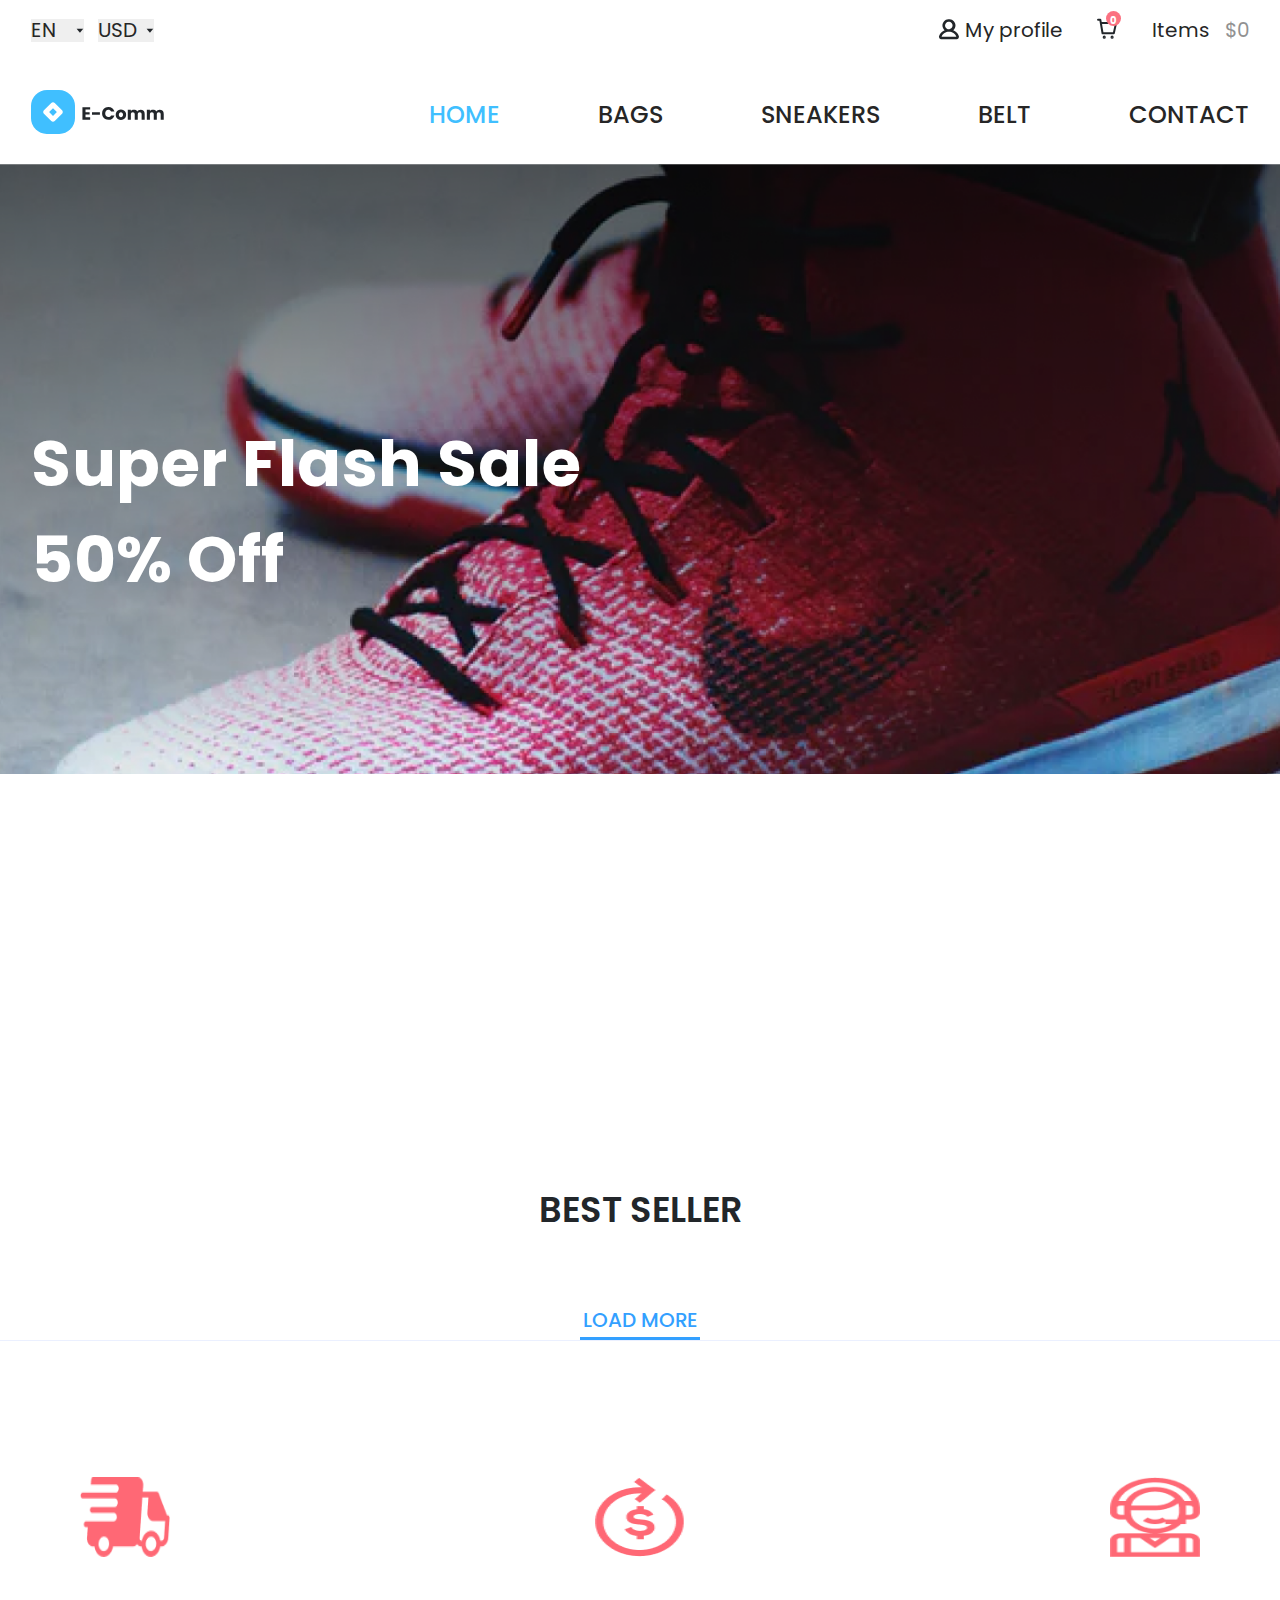
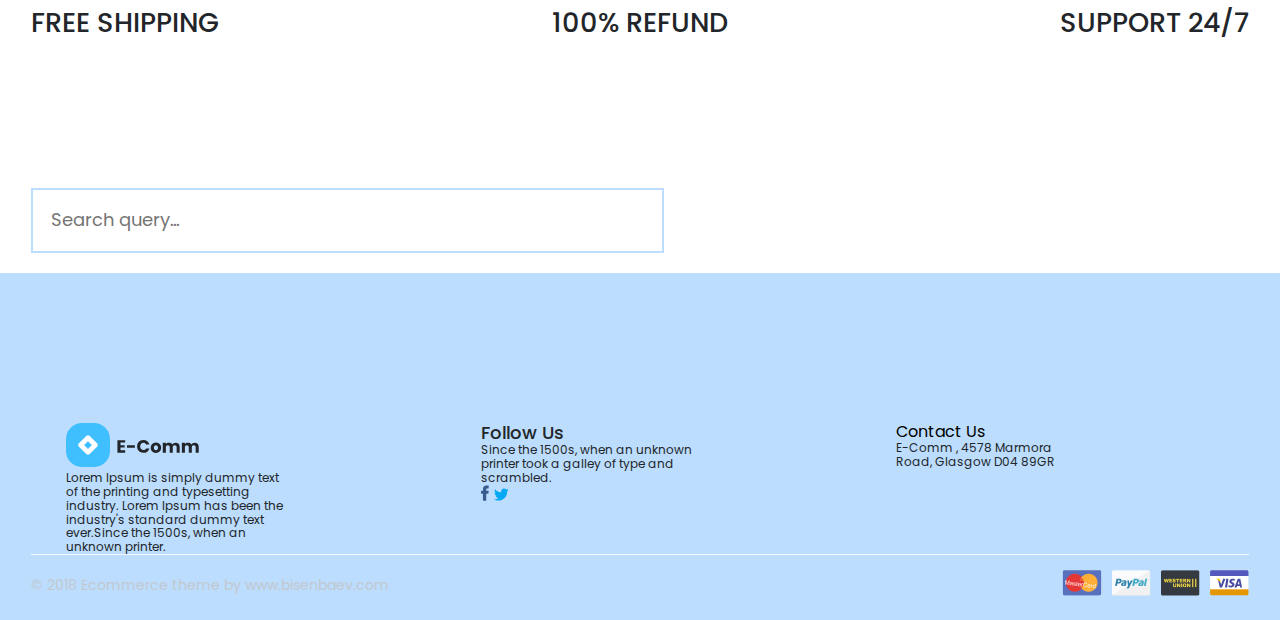
<file: index.html>
<!DOCTYPE html>
<html lang="en">

<head>
    <meta charset="UTF-8">
    <meta name="viewport" content="width=device-width, initial-scale=1.0">
    <link rel="stylesheet" href="./css/main.css">
    <title>Document</title>
</head>

<body>
    <header class="header">
        <div class="header__mobile">
            <div class="container header__mobile_container">
                <form>
                    <input class="header__mobileInput" type="text" placeholder="Search Product"
                        aria-label="Search Product">
                </form>
                <div class="header__mobile_iconBox">

                </div>
            </div>
        </div>
        <div class="header__firstBox">
            <div class="container header__firstBox_container">
                <div class="header__firstBox_selectBox">
                    <select class="header__firstBox_lang">
                        <option value="Eng">EN</option>
                        <option value="Ru">RU</option>
                        <option value="Uzb">UZB</option>
                    </select>
                    <select class="header__firstBox_lang">
                        <option value="Usd">USD</option>
                    </select>
                </div>
                <div class="header__firstBox_contentBox">
                    <p class="header__firstBox_profile">My profile</p>
                    <div class="header__firstBox_cart">
                        <a href="./pay.html" class="header__firstBox_cartIcon">
                        </a>
                    </div>
                    <div class="header__firstBox_totalPrice">
                    </div>
                </div>
            </div>
        </div>
        <div class="header__secondBox">
            <div class="container header__secondBox_container">
                <a href="./index.html">
                    <img src="/img/icon/logo.svg" alt="Logo">
                </a>
                <div class="header__secondBox_linkBox">
                    <a class="header__secondBox_link" href="#">HOME</a>
                    <a class="header__secondBox_link" href="#">BAGS</a>
                    <a class="header__secondBox_link" href="#">SNEAKERS</a>
                    <a class="header__secondBox_link" href="#">BELT</a>
                    <a class="header__secondBox_link" href="#">CONTACT</a>
                </div>
            </div>
        </div>
    </header>
    <main>
        <section class="hero">
            <div class="container hero__container">
                <div class="slider">
                    <a class="hero__item" href="./cart.html">
                        <img class="hero__bg" src="./img/foto/heroBg.png" alt="">
                        <div class="hero__item_content">
                            <h1 class="hero__item_title">Super Flash Sale
                                50% Off</h1>
                        </div>
                        <div class="hero__hourBox">
                            <p class="hero__item_h hero__item_hour"></p>
                            <p class="hero__item_hourDote">:</p>
                            <p class="hero__item_min hero__item_hour"></p>
                            <p class="hero__item_hourDote">:</p>
                            <p class="hero__item_sec hero__item_hour"></p>
                        </div>
                    </a>
                    <a class="hero__item" href="./cart.html">
                        <img class="hero__bg" src="./img/foto/heroBg.png" alt="">
                        <div class="hero__item_content">
                            <h1 class="hero__item_title">Super Flash Sale
                                50% Off</h1>
                        </div>
                        <div class="hero__hourBox">
                            <p class="hero__item_h hero__item_hour"></p>
                            <p class="hero__item_hourDote">:</p>
                            <p class="hero__item_min hero__item_hour"></p>
                            <p class="hero__item_hourDote">:</p>
                            <p class="hero__item_sec hero__item_hour"></p>
                        </div>
                    </a>
                    <a class="hero__item" href="./cart.html">
                        <img class="hero__bg" src="./img/foto/heroBg.png" alt="">
                        <div class="hero__item_content">
                            <h1 class="hero__item_title">Super Flash Sale
                                50% Off</h1>
                        </div>
                        <div class="hero__hourBox">
                            <p class="hero__item_h hero__item_hour"></p>
                            <p class="hero__item_hourDote">:</p>
                            <p class="hero__item_min hero__item_hour"></p>
                            <p class="hero__item_hourDote">:</p>
                            <p class="hero__item_sec hero__item_hour"></p>
                        </div>
                    </a>
                </div>
            </div>
            <div class="hero__content">
                <div class="container">
                    <h1 class="hero__content_title">Super Flash Sale
                        50% Off</h1>
                </div>
            </div>
        </section>
        <section class="about">
            <div class="container about__second_container">
                <div class="about__saleCart"></div>
                <h2 class="about__title">BEST SELLER</h2>
                <div class="about__tab"></div>
                <div class="about__product">
                </div>
                <a class="about__link" href="./cart.html">LOAD MORE</a>
            </div>
            <div class="container about__first_container">
                <ul class="about__first_tab">
                </ul>
                <div class="about__first_tab_titleBox">
                    <p class="about__first_tab_title">Flash Sale</p>
                    <a class="about__first_tab_subTitle" href="./cart.html">See More</a>
                </div>
                <div class="about__first_tab_flashSale"></div>
                <div class="about__first_bgContent">
                    <p class="about__first_bgContent_title">Recomended
                        Product</p>
                    <p class="about__first_bgContent_text">We recommend the best for you</p>
                </div>
                <div class="about__first_tab_titleBox">
                    <p class="about__first_tab_title">Mega Sale</p>
                    <a class="about__first_tab_subTitle" href="./cart.html">See More</a>
                </div>
                <div class="about__first_tab_megaSale"></div>
            </div>
            <span class="about__first_line"></span>
            <div class="container about__first_nav_container">
                <div class="about__first_navBox">
                    <a href="#" class="about__first_navItem">
                        <svg width="24" height="24" viewBox="0 0 24 24" fill="none" xmlns="http://www.w3.org/2000/svg">
                            <path d="M3 9.75L12 3L21 9.75" stroke="#40BFFF" stroke-width="2" stroke-miterlimit="10"
                                stroke-linecap="round" stroke-linejoin="round" />
                            <path d="M21 9.75V21H3V9.75" stroke="#40BFFF" stroke-width="2" stroke-miterlimit="10"
                                stroke-linecap="round" stroke-linejoin="round" />
                            <path d="M14.25 14.25H9.75V21H14.25V14.25Z" stroke="#40BFFF" stroke-width="2"
                                stroke-miterlimit="10" stroke-linecap="round" stroke-linejoin="round" />
                        </svg>
                        <p class="about__first_nav">Home</p>
                    </a>
                </div>
                <div class="about__first_navBox">
                    <a href="#" class="about__first_navItem">
                        <svg width="24" height="24" viewBox="0 0 24 24" fill="none" xmlns="http://www.w3.org/2000/svg">
                            <path
                                d="M10.875 18.75C15.2242 18.75 18.75 15.2242 18.75 10.875C18.75 6.52576 15.2242 3 10.875 3C6.52576 3 3 6.52576 3 10.875C3 15.2242 6.52576 18.75 10.875 18.75Z"
                                stroke="#9098B1" stroke-width="2" stroke-miterlimit="10" />
                            <path d="M16.5 16.5L21 21" stroke="#9098B1" stroke-width="2" stroke-miterlimit="10"
                                stroke-linecap="round" />
                        </svg>
                        <p class="about__first_nav">Home</p>
                    </a>
                </div>
                <div class="about__first_navBox_light">
                </div>
                <div class="about__first_navBox">
                    <a href="#" class="about__first_navItem">
                        <svg width="24" height="24" viewBox="0 0 24 24" fill="none" xmlns="http://www.w3.org/2000/svg">
                            <path
                                d="M8.0625 8.625C8.37316 8.625 8.625 8.37316 8.625 8.0625C8.625 7.75184 8.37316 7.5 8.0625 7.5C7.75184 7.5 7.5 7.75184 7.5 8.0625C7.5 8.37316 7.75184 8.625 8.0625 8.625Z"
                                fill="#9098B1" stroke="#9098B1" stroke-width="2" stroke-miterlimit="10"
                                stroke-linecap="round" stroke-linejoin="round" />
                            <path d="M21 13.0001L13.0001 21L3 10.9999V3H10.9999L21 13.0001Z" stroke="#9098B1"
                                stroke-width="2" stroke-linecap="round" stroke-linejoin="round" />
                        </svg>

                        <p class="about__first_nav">Offer</p>
                    </a>
                </div>
                <div class="about__first_navBox">
                    <a href="#" class="about__first_navItem">
                        <svg width="24" height="24" viewBox="0 0 24 24" fill="none" xmlns="http://www.w3.org/2000/svg">
                            <path fill-rule="evenodd" clip-rule="evenodd"
                                d="M12 4.00049C10.3971 4.00049 9.09766 5.29993 9.09766 6.90287C9.09766 8.50581 10.3971 9.80525 12 9.80525C13.603 9.80525 14.9024 8.50581 14.9024 6.90287C14.9024 5.29993 13.603 4.00049 12 4.00049ZM7.09766 6.90287C7.09766 4.19536 9.29253 2.00049 12 2.00049C14.7075 2.00049 16.9024 4.19536 16.9024 6.90287C16.9024 9.61038 14.7075 11.8053 12 11.8053C9.29253 11.8053 7.09766 9.61038 7.09766 6.90287Z"
                                fill="#9098B1" />
                            <path fill-rule="evenodd" clip-rule="evenodd"
                                d="M9.51784 15.3901C6.47035 15.3901 4 17.8605 4 20.908V20.9991C4 21.5514 3.55228 21.9991 3 21.9991C2.44772 21.9991 2 21.5514 2 20.9991V20.908C2 16.7559 5.36578 13.3901 9.51784 13.3901H14.4822C18.6342 13.3901 22 16.7559 22 20.908V20.9991C22 21.5514 21.5523 21.9991 21 21.9991C20.4477 21.9991 20 21.5514 20 20.9991V20.908C20 17.8605 17.5296 15.3901 14.4822 15.3901H9.51784Z"
                                fill="#9098B1" />
                        </svg>
                        <p class="about__first_nav">Account</p>
                    </a>
                </div>
            </div>
        </section>
        <section class="desc">
            <div class="container desc__container">
                <ul class="desc__box">
                    <li>
                        <img src="./img/foto/shipping.png" alt="">
                        <p class="desc__text">FREE SHIPPING</p>
                    </li>
                    <li>
                        <img src="./img/foto/refund.png" alt="">
                        <p class="desc__text">100% REFUND</p>
                    </li>
                    <li>
                        <img src="./img/foto/support.png" alt="">
                        <p class="desc__text">SUPPORT 24/7</p>
                    </li>
                </ul>
                <form class="about__form">
                    <input class="about__input" type="text" placeholder="Search query..." aria-label="Search query...">
                </form>
                <div class="search"></div>
            </div>
        </section>
    </main>
    <footer class="footer">
        <div class="container">
            <ul class="footer__contentBox">
                <li>
                    <a href="./index.html">
                        <img src="./img/icon/logo.svg" alt="">
                    </a>
                    <p class="footer__text">Lorem Ipsum is simply dummy text of the printing and typesetting industry.
                        Lorem Ipsum has been the industry's standard dummy text ever.Since the 1500s, when an unknown
                        printer.</p>
                </li>
                <li>
                    <p class="footer__title">Follow Us</p>
                    <p class="footer__text">Since the 1500s, when an unknown printer took a galley of type and
                        scrambled.</p>
                    <div>
                        <a href="#"><img src="./img/icon/facebook.svg" alt=""></a>
                        <a href="#"><img src="./img/icon/twitter.svg" alt=""></a>
                    </div>
                </li>
                <li>
                    <p>Contact Us</p>
                    <p class="footer__text">E-Comm , 4578 Marmora Road, Glasgow D04 89GR</p>
                </li>
            </ul>

            <span></span>
            <div class="footer__lastBox">
                <p>© 2018 Ecommerce theme by www.bisenbaev.com</p>
                <div>
                    <a href="#"><img src="./img/foto/masterCard.png" alt=""></a>
                    <a href="#"><img src="./img/foto/Paypal.png" alt=""></a>
                    <a href="#"><img src="./img/foto/Western-union.png" alt=""></a>
                    <a href="#"><img src="./img/foto/visa.svg" alt=""></a>

                </div>
            </div>
        </div>
    </footer>
    <script src=" https://code.jquery.com/jquery-3.7.1.min.js"></script>
    <script src="./js/slick.min.js"></script>
    <script src="./js/main.js"></script>
</body>

</html>
</file>
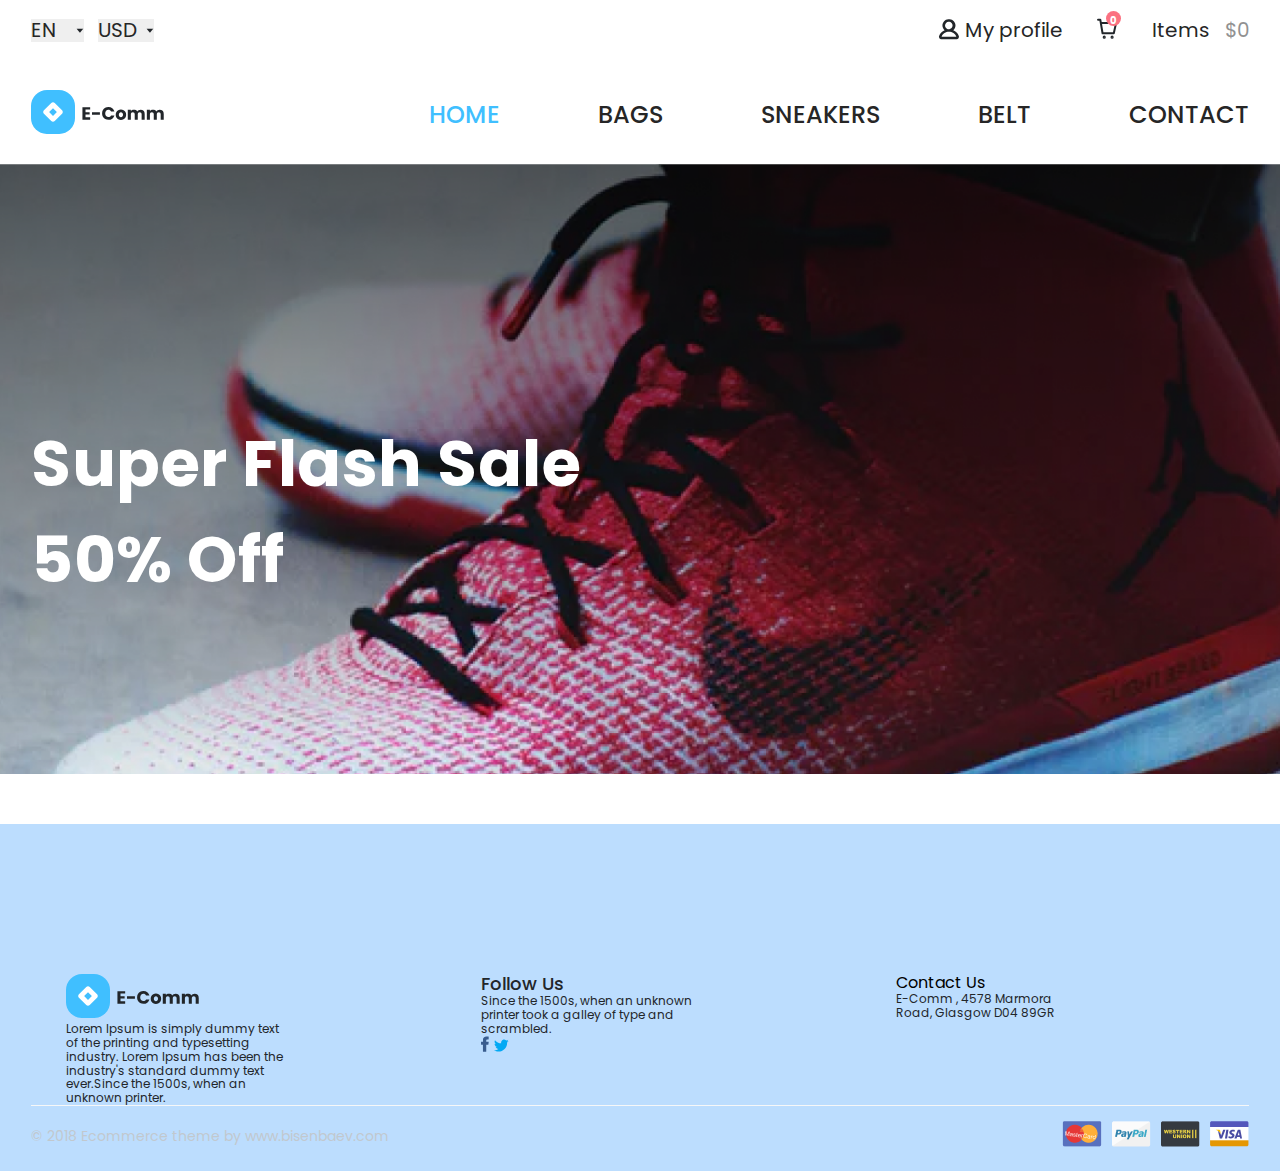
<file: cart.html>
<!DOCTYPE html>
<html lang="en">

<head>
    <meta charset="UTF-8">
    <meta name="viewport" content="width=device-width, initial-scale=1.0">
    <link rel="stylesheet" href="./css/main.css">
    <title>Document</title>
</head>

<body>
    <header class="header">
        <div class="header__mobile">
            <div class="container header__mobile_container">
                <form>
                    <input class="header__mobileInput" type="text" placeholder="Search Product"
                        aria-label="Search Product">
                </form>
                <div class="header__mobile_iconBox">

                </div>
            </div>
        </div>
        <div class="header__firstBox">
            <div class="container header__firstBox_container">
                <div class="header__firstBox_selectBox">
                    <select class="header__firstBox_lang">
                        <option value="Eng">EN</option>
                        <option value="Ru">RU</option>
                        <option value="Uzb">UZB</option>
                    </select>
                    <select class="header__firstBox_lang">
                        <option value="Usd">USD</option>
                    </select>
                </div>
                <div class="header__firstBox_contentBox">
                    <p class="header__firstBox_profile">My profile</p>
                    <div class="header__firstBox_cart">
                        <a href="./pay.html" class="header__firstBox_cartIcon">
                        </a>
                    </div>
                    <div class="header__firstBox_totalPrice">
                    </div>
                </div>
            </div>
        </div>
        <div class="header__secondBox">
            <div class="container header__secondBox_container">
                <a href="./index.html">
                    <img src="/img/icon/logo.svg" alt="Logo">
                </a>
                <div class="header__secondBox_linkBox">
                    <a class="header__secondBox_link" href="#">HOME</a>
                    <a class="header__secondBox_link" href="#">BAGS</a>
                    <a class="header__secondBox_link" href="#">SNEAKERS</a>
                    <a class="header__secondBox_link" href="#">BELT</a>
                    <a class="header__secondBox_link" href="#">CONTACT</a>
                </div>
            </div>
        </div>
    </header>
    <main>
        <section class="hero">
            <div class="container hero__container">
                <div class="slider">
                    <div class="hero__item">
                        <img class="hero__bg" src="./img/foto/heroBg.png" alt="">
                        <div class="hero__item_content">
                            <h1 class="hero__item_title">Super Flash Sale
                                50% Off</h1>
                        </div>
                        <div class="hero__hourBox">
                            <p class="hero__item_h hero__item_hour"></p>
                            <p class="hero__item_hourDote">:</p>
                            <p class="hero__item_min hero__item_hour"></p>
                            <p class="hero__item_hourDote">:</p>
                            <p class="hero__item_sec hero__item_hour"></p>
                        </div>
                    </div>
                    <div class="hero__item">
                        <img class="hero__bg" src="./img/foto/heroBg.png" alt="">
                        <div class="hero__item_content">
                            <h1 class="hero__item_title">Super Flash Sale
                                50% Off</h1>
                        </div>
                        <div class="hero__hourBox">
                            <p class="hero__item_h hero__item_hour"></p>
                            <p class="hero__item_hourDote">:</p>
                            <p class="hero__item_min hero__item_hour"></p>
                            <p class="hero__item_hourDote">:</p>
                            <p class="hero__item_sec hero__item_hour"></p>
                        </div>
                    </div>
                    <div class="hero__item">
                        <img class="hero__bg" src="./img/foto/heroBg.png" alt="">
                        <div class="hero__item_content">
                            <h1 class="hero__item_title">Super Flash Sale
                                50% Off</h1>
                        </div>
                        <div class="hero__hourBox">
                            <p class="hero__item_h hero__item_hour"></p>
                            <p class="hero__item_hourDote">:</p>
                            <p class="hero__item_min hero__item_hour"></p>
                            <p class="hero__item_hourDote">:</p>
                            <p class="hero__item_sec hero__item_hour"></p>
                        </div>
                    </div>
                </div>
            </div>
            <div class="hero__content">
                <div class="container">
                    <h1 class="hero__content_title">Super Flash Sale
                        50% Off</h1>
                </div>
            </div>
        </section>

        <section class="cart">
            <div class="container">
                <div class="cart__box">

                </div>
            </div>
        </section>
    </main>
    <footer class="footer">
        <div class="container">
            <ul class="footer__contentBox">
                <li>
                    <a href="./index.html">
                        <img src="./img/icon/logo.svg" alt="">
                    </a>
                    <p class="footer__text">Lorem Ipsum is simply dummy text of the printing and typesetting industry.
                        Lorem Ipsum has been the industry's standard dummy text ever.Since the 1500s, when an unknown
                        printer.</p>
                </li>
                <li>
                    <p class="footer__title">Follow Us</p>
                    <p class="footer__text">Since the 1500s, when an unknown printer took a galley of type and
                        scrambled.</p>
                    <div>
                        <a href="#"><img src="./img/icon/facebook.svg" alt=""></a>
                        <a href="#"><img src="./img/icon/twitter.svg" alt=""></a>
                    </div>
                </li>
                <li>
                    <p>Contact Us</p>
                    <p class="footer__text">E-Comm , 4578 Marmora Road, Glasgow D04 89GR</p>
                </li>
            </ul>

            <span></span>
            <div class="footer__lastBox">
                <p>© 2018 Ecommerce theme by www.bisenbaev.com</p>
                <div>
                    <a href="#"><img src="./img/foto/masterCard.png" alt=""></a>
                    <a href="#"><img src="./img/foto/Paypal.png" alt=""></a>
                    <a href="#"><img src="./img/foto/Western-union.png" alt=""></a>
                    <a href="#"><img src="./img/foto/visa.svg" alt=""></a>

                </div>
            </div>
        </div>
    </footer>
    <script src=" https://code.jquery.com/jquery-3.7.1.min.js"></script>
    <script src="./js/slick.min.js"></script>
    <script src="./js/main.js"></script>
</body>

</html>
</file>
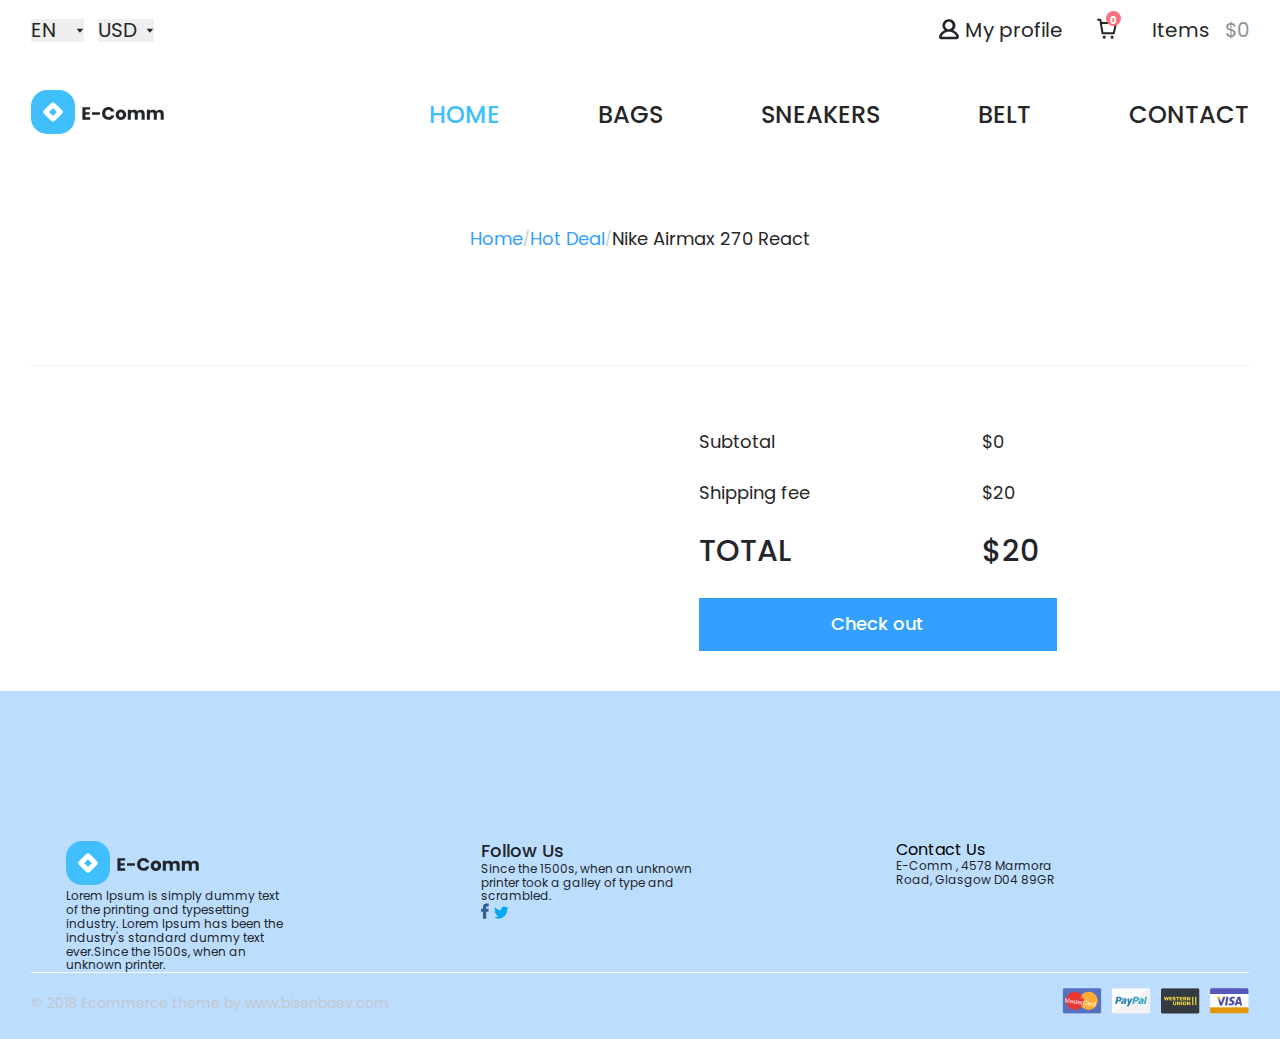
<file: pay.html>
<!DOCTYPE html>
<html lang="en">

<head>
    <meta charset="UTF-8">
    <meta name="viewport" content="width=device-width, initial-scale=1.0">
    <link rel="stylesheet" href="/css/main.css">
    <title>Document</title>
</head>

<body>
    <!DOCTYPE html>
    <html lang="en">

    <head>
        <meta charset="UTF-8">
        <meta name="viewport" content="width=device-width, initial-scale=1.0">
        <title>Document</title>
    </head>

    <body>
        <header class="header">
            <div class="header__mobile">
                <div class="container header__mobile_container">
                    <form>
                        <input class="header__mobileInput" type="text" placeholder="Search Product"
                            aria-label="Search Product">
                    </form>
                    <div class="header__mobile_iconBox">

                    </div>
                </div>
            </div>
            <div class="header__firstBox">
                <div class="container header__firstBox_container">
                    <div class="header__firstBox_selectBox">
                        <select class="header__firstBox_lang">
                            <option value="Eng">EN</option>
                            <option value="Ru">RU</option>
                            <option value="Uzb">UZB</option>
                        </select>
                        <select class="header__firstBox_lang">
                            <option value="Usd">USD</option>
                        </select>
                    </div>
                    <div class="header__firstBox_contentBox">
                        <p class="header__firstBox_profile">My profile</p>
                        <div class="header__firstBox_cart">
                            <a href="./pay.html" class="header__firstBox_cartIcon">
                            </a>
                        </div>
                        <div class="header__firstBox_totalPrice">
                        </div>
                    </div>
                </div>
            </div>
            <div class="header__secondBox">
                <div class="container header__secondBox_container">
                    <a href="./index.html">
                        <img src="/img/icon/logo.svg" alt="Logo">
                    </a>
                    <div class="header__secondBox_linkBox">
                        <a class="header__secondBox_link" href="#">HOME</a>
                        <a class="header__secondBox_link" href="#">BAGS</a>
                        <a class="header__secondBox_link" href="#">SNEAKERS</a>
                        <a class="header__secondBox_link" href="#">BELT</a>
                        <a class="header__secondBox_link" href="#">CONTACT</a>
                    </div>
                </div>
            </div>
        </header>
        <main>
            <section class="pay">
                <div class="container pay__container">
                    <div class="pay__descBox">
                        <p class="pay__desc">Home</p>
                        <span>/</span>
                        <p class="pay__desc">Hot Deal</p>
                        <span>/</span>
                        <p class="pay__desc_last">Nike Airmax 270 React</p>
                    </div>
                    <div class="pay__contentBox">
                    </div>
                    <span class="pay__arrow"></span>
                <div class="payTotalPrice">

                </div>
                </div>
            </section>

            <section>
                <div class="container about__first_nav_container">
                    <div class="about__first_navBox">
                        <a href="./index.html" class="about__first_navItem">
                            <svg width="24" height="24" viewBox="0 0 24 24" fill="none"
                                xmlns="http://www.w3.org/2000/svg">
                                <path d="M3 9.75L12 3L21 9.75" stroke="#40BFFF" stroke-width="2" stroke-miterlimit="10"
                                    stroke-linecap="round" stroke-linejoin="round" />
                                <path d="M21 9.75V21H3V9.75" stroke="#40BFFF" stroke-width="2" stroke-miterlimit="10"
                                    stroke-linecap="round" stroke-linejoin="round" />
                                <path d="M14.25 14.25H9.75V21H14.25V14.25Z" stroke="#40BFFF" stroke-width="2"
                                    stroke-miterlimit="10" stroke-linecap="round" stroke-linejoin="round" />
                            </svg>
                            <p class="about__first_nav">Home</p>
                        </a>
                    </div>
                    <div class="about__first_navBox">
                        <a href="#" class="about__first_navItem">
                            <svg width="24" height="24" viewBox="0 0 24 24" fill="none"
                                xmlns="http://www.w3.org/2000/svg">
                                <path
                                    d="M10.875 18.75C15.2242 18.75 18.75 15.2242 18.75 10.875C18.75 6.52576 15.2242 3 10.875 3C6.52576 3 3 6.52576 3 10.875C3 15.2242 6.52576 18.75 10.875 18.75Z"
                                    stroke="#9098B1" stroke-width="2" stroke-miterlimit="10" />
                                <path d="M16.5 16.5L21 21" stroke="#9098B1" stroke-width="2" stroke-miterlimit="10"
                                    stroke-linecap="round" />
                            </svg>
                            <p class="about__first_nav">Home</p>
                        </a>
                    </div>
                    <div class="about__first_navBox_light">
                    </div>
                    <div class="about__first_navBox">
                        <a href="#" class="about__first_navItem">
                            <svg width="24" height="24" viewBox="0 0 24 24" fill="none"
                                xmlns="http://www.w3.org/2000/svg">
                                <path
                                    d="M8.0625 8.625C8.37316 8.625 8.625 8.37316 8.625 8.0625C8.625 7.75184 8.37316 7.5 8.0625 7.5C7.75184 7.5 7.5 7.75184 7.5 8.0625C7.5 8.37316 7.75184 8.625 8.0625 8.625Z"
                                    fill="#9098B1" stroke="#9098B1" stroke-width="2" stroke-miterlimit="10"
                                    stroke-linecap="round" stroke-linejoin="round" />
                                <path d="M21 13.0001L13.0001 21L3 10.9999V3H10.9999L21 13.0001Z" stroke="#9098B1"
                                    stroke-width="2" stroke-linecap="round" stroke-linejoin="round" />
                            </svg>

                            <p class="about__first_nav">Offer</p>
                        </a>
                    </div>
                    <div class="about__first_navBox">
                        <a href="#" class="about__first_navItem">
                            <svg width="24" height="24" viewBox="0 0 24 24" fill="none"
                                xmlns="http://www.w3.org/2000/svg">
                                <path fill-rule="evenodd" clip-rule="evenodd"
                                    d="M12 4.00049C10.3971 4.00049 9.09766 5.29993 9.09766 6.90287C9.09766 8.50581 10.3971 9.80525 12 9.80525C13.603 9.80525 14.9024 8.50581 14.9024 6.90287C14.9024 5.29993 13.603 4.00049 12 4.00049ZM7.09766 6.90287C7.09766 4.19536 9.29253 2.00049 12 2.00049C14.7075 2.00049 16.9024 4.19536 16.9024 6.90287C16.9024 9.61038 14.7075 11.8053 12 11.8053C9.29253 11.8053 7.09766 9.61038 7.09766 6.90287Z"
                                    fill="#9098B1" />
                                <path fill-rule="evenodd" clip-rule="evenodd"
                                    d="M9.51784 15.3901C6.47035 15.3901 4 17.8605 4 20.908V20.9991C4 21.5514 3.55228 21.9991 3 21.9991C2.44772 21.9991 2 21.5514 2 20.9991V20.908C2 16.7559 5.36578 13.3901 9.51784 13.3901H14.4822C18.6342 13.3901 22 16.7559 22 20.908V20.9991C22 21.5514 21.5523 21.9991 21 21.9991C20.4477 21.9991 20 21.5514 20 20.9991V20.908C20 17.8605 17.5296 15.3901 14.4822 15.3901H9.51784Z"
                                    fill="#9098B1" />
                            </svg>
                            <p class="about__first_nav">Account</p>
                        </a>
                    </div>
                </div>
            </section>
        </main>
        <footer class="footer">
            <div class="container">
                <ul class="footer__contentBox">
                    <li>
                        <a href="./index.html">
                            <img src="./img/icon/logo.svg" alt="">
                        </a>
                        <p class="footer__text">Lorem Ipsum is simply dummy text of the printing and typesetting industry.
                            Lorem Ipsum has been the industry's standard dummy text ever.Since the 1500s, when an unknown
                            printer.</p>
                    </li>
                    <li>
                        <p class="footer__title">Follow Us</p>
                        <p class="footer__text">Since the 1500s, when an unknown printer took a galley of type and
                            scrambled.</p>
                        <div>
                            <a href="#"><img src="./img/icon/facebook.svg" alt=""></a>
                            <a href="#"><img src="./img/icon/twitter.svg" alt=""></a>
                        </div>
                    </li>
                    <li>
                        <p>Contact Us</p>
                        <p class="footer__text">E-Comm , 4578 Marmora Road, Glasgow D04 89GR</p>
                    </li>
                </ul>
    
                <span></span>
                <div class="footer__lastBox">
                    <p>© 2018 Ecommerce theme by www.bisenbaev.com</p>
                    <div>
                        <a href="#"><img src="./img/foto/masterCard.png" alt=""></a>
                        <a href="#"><img src="./img/foto/Paypal.png" alt=""></a>
                        <a href="#"><img src="./img/foto/Western-union.png" alt=""></a>
                        <a href="#"><img src="./img/foto/visa.svg" alt=""></a>
    
                    </div>
                </div>
            </div>
        </footer>
    </body>

    </html>
    <script src="./js/about.js"></script>
</body>

</html>
</file>
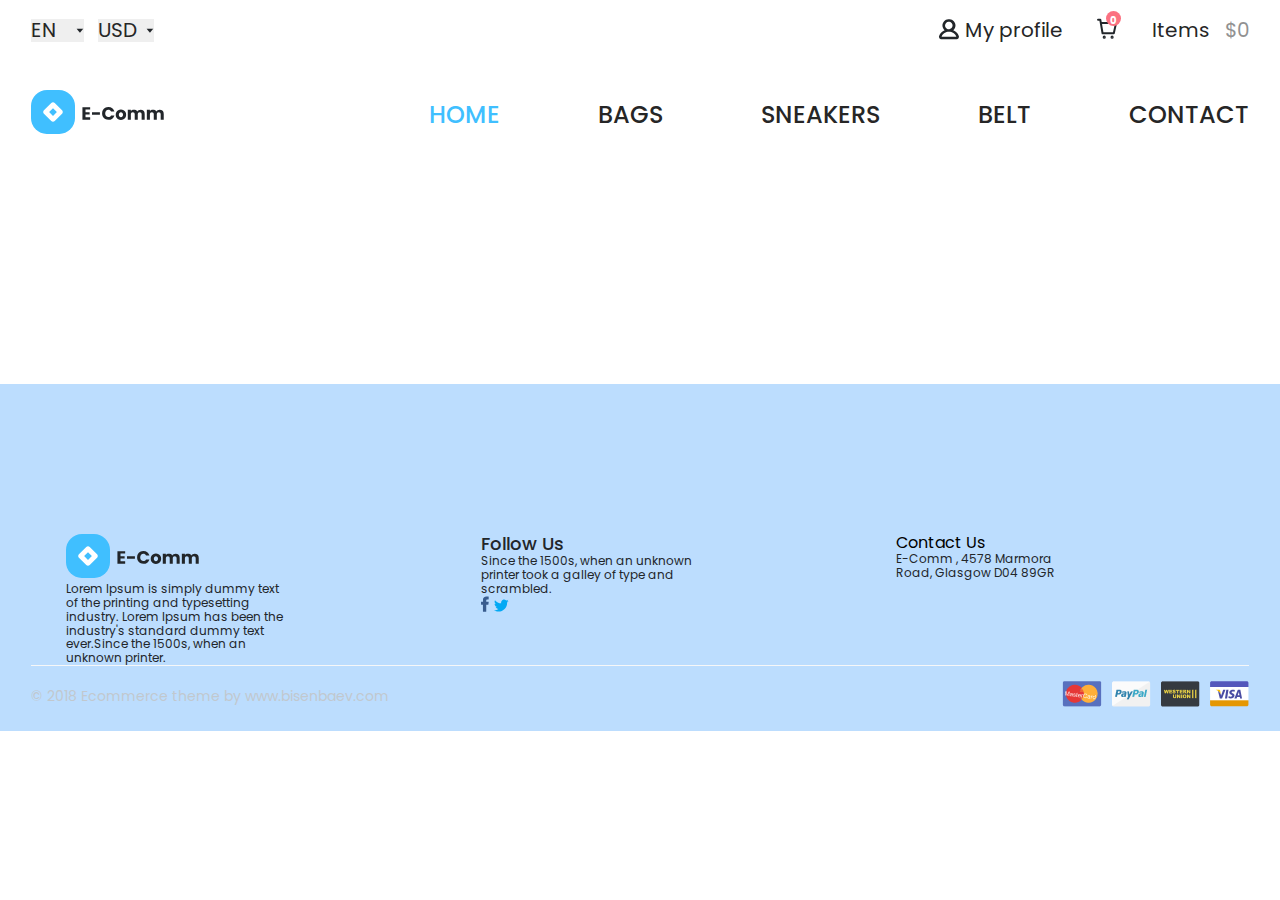
<file: single.html>
<!DOCTYPE html>
<html lang="en">

<head>
    <meta charset="UTF-8">
    <meta name="viewport" content="width=device-width, initial-scale=1.0">
    <link rel="stylesheet" href="./css/main.css">
    <title>Document</title>
</head>

<body>
    <header class="header">
        <div class="header__mobile">
            <div class="container header__mobile_container">
                <form>
                    <input class="header__mobileInput" type="text" placeholder="Search Product"
                        aria-label="Search Product">
                </form>
                <div class="header__mobile_iconBox">

                </div>
            </div>
        </div>
        <div class="header__firstBox">
            <div class="container header__firstBox_container">
                <div class="header__firstBox_selectBox">
                    <select class="header__firstBox_lang">
                        <option value="Eng">EN</option>
                        <option value="Ru">RU</option>
                        <option value="Uzb">UZB</option>
                    </select>
                    <select class="header__firstBox_lang">
                        <option value="Usd">USD</option>
                    </select>
                </div>
                <div class="header__firstBox_contentBox">
                    <p class="header__firstBox_profile">My profile</p>
                    <div class="header__firstBox_cart">
                        <a href="./pay.html" class="header__firstBox_cartIcon">
                        </a>
                    </div>
                    <div class="header__firstBox_totalPrice">
                    </div>
                </div>
            </div>
        </div>
        <div class="header__secondBox">
            <div class="container header__secondBox_container">
                <a href="./index.html">
                    <img src="/img/icon/logo.svg" alt="Logo">
                </a>
                <div class="header__secondBox_linkBox">
                    <a class="header__secondBox_link" href="#">HOME</a>
                    <a class="header__secondBox_link" href="#">BAGS</a>
                    <a class="header__secondBox_link" href="#">SNEAKERS</a>
                    <a class="header__secondBox_link" href="#">BELT</a>
                    <a class="header__secondBox_link" href="#">CONTACT</a>
                </div>
            </div>
        </div>
    </header>
    <main>
        <section class="single">
            <div class="container">
                <div class="single_box"></div>
            </div>
        </section>
    </main>
    <footer class="footer">
        <div class="container">
            <ul class="footer__contentBox">
                <li>
                    <a href="./index.html">
                        <img src="./img/icon/logo.svg" alt="">
                    </a>
                    <p class="footer__text">Lorem Ipsum is simply dummy text of the printing and typesetting industry.
                        Lorem Ipsum has been the industry's standard dummy text ever.Since the 1500s, when an unknown
                        printer.</p>
                </li>
                <li>
                    <p class="footer__title">Follow Us</p>
                    <p class="footer__text">Since the 1500s, when an unknown printer took a galley of type and
                        scrambled.</p>
                    <div>
                        <a href="#"><img src="./img/icon/facebook.svg" alt=""></a>
                        <a href="#"><img src="./img/icon/twitter.svg" alt=""></a>
                    </div>
                </li>
                <li>
                    <p>Contact Us</p>
                    <p class="footer__text">E-Comm , 4578 Marmora Road, Glasgow D04 89GR</p>
                </li>
            </ul>

            <span></span>
            <div class="footer__lastBox">
                <p>© 2018 Ecommerce theme by www.bisenbaev.com</p>
                <div>
                    <a href="#"><img src="./img/foto/masterCard.png" alt=""></a>
                    <a href="#"><img src="./img/foto/Paypal.png" alt=""></a>
                    <a href="#"><img src="./img/foto/Western-union.png" alt=""></a>
                    <a href="#"><img src="./img/foto/visa.svg" alt=""></a>

                </div>
            </div>
        </div>
    </footer>
    <script src="./js/single.js"></script>
</body>

</html>
</file>
<file: css/main.css>
/*! normalize.css v8.0.1 | MIT License | github.com/necolas/normalize.css */
/* Document
   ========================================================================== */
/**
 * 1. Correct the line height in all browsers.
 * 2. Prevent adjustments of font size after orientation changes in iOS.
 */
@import url("https://fonts.googleapis.com/css2?family=Poppins:ital,wght@0,400;0,600;0,700;0,800;1,500&display=swap");
html {
  line-height: 1.15; /* 1 */
  -webkit-text-size-adjust: 100%; /* 2 */
}

/* Sections
   ========================================================================== */
/**
 * Remove the margin in all browsers.
 */
body {
  margin: 0;
}

/**
 * Render the `main` element consistently in IE.
 */
main {
  display: block;
}

/**
 * Correct the font size and margin on `h1` elements within `section` and
 * `article` contexts in Chrome, Firefox, and Safari.
 */
h1 {
  font-size: 2em;
  margin: 0.67em 0;
}

/* Grouping content
   ========================================================================== */
/**
 * 1. Add the correct box sizing in Firefox.
 * 2. Show the overflow in Edge and IE.
 */
hr {
  box-sizing: content-box; /* 1 */
  height: 0; /* 1 */
  overflow: visible; /* 2 */
}

/**
 * 1. Correct the inheritance and scaling of font size in all browsers.
 * 2. Correct the odd `em` font sizing in all browsers.
 */
pre {
  font-family: monospace, monospace; /* 1 */
  font-size: 1em; /* 2 */
}

/* Text-level semantics
   ========================================================================== */
/**
 * Remove the gray background on active links in IE 10.
 */
a {
  background-color: transparent;
}

/**
 * 1. Remove the bottom border in Chrome 57-
 * 2. Add the correct text decoration in Chrome, Edge, IE, Opera, and Safari.
 */
abbr[title] {
  border-bottom: none; /* 1 */
  text-decoration: underline; /* 2 */
  -webkit-text-decoration: underline dotted;
          text-decoration: underline dotted; /* 2 */
}

/**
 * Add the correct font weight in Chrome, Edge, and Safari.
 */
b,
strong {
  font-weight: bolder;
}

/**
 * 1. Correct the inheritance and scaling of font size in all browsers.
 * 2. Correct the odd `em` font sizing in all browsers.
 */
code,
kbd,
samp {
  font-family: monospace, monospace; /* 1 */
  font-size: 1em; /* 2 */
}

/**
 * Add the correct font size in all browsers.
 */
small {
  font-size: 80%;
}

/**
 * Prevent `sub` and `sup` elements from affecting the line height in
 * all browsers.
 */
sub,
sup {
  font-size: 75%;
  line-height: 0;
  position: relative;
  vertical-align: baseline;
}

sub {
  bottom: -0.25em;
}

sup {
  top: -0.5em;
}

/* Embedded content
   ========================================================================== */
/**
 * Remove the border on images inside links in IE 10.
 */
img {
  border-style: none;
}

/* Forms
   ========================================================================== */
/**
 * 1. Change the font styles in all browsers.
 * 2. Remove the margin in Firefox and Safari.
 */
button,
input,
optgroup,
select,
textarea {
  font-family: inherit; /* 1 */
  font-size: 100%; /* 1 */
  line-height: 1.15; /* 1 */
  margin: 0; /* 2 */
}

/**
 * Show the overflow in IE.
 * 1. Show the overflow in Edge.
 */
button,
input { /* 1 */
  overflow: visible;
}

/**
 * Remove the inheritance of text transform in Edge, Firefox, and IE.
 * 1. Remove the inheritance of text transform in Firefox.
 */
button,
select { /* 1 */
  text-transform: none;
}

/**
 * Correct the inability to style clickable types in iOS and Safari.
 */
button,
[type=button],
[type=reset],
[type=submit] {
  -webkit-appearance: button;
}

/**
 * Remove the inner border and padding in Firefox.
 */
button::-moz-focus-inner,
[type=button]::-moz-focus-inner,
[type=reset]::-moz-focus-inner,
[type=submit]::-moz-focus-inner {
  border-style: none;
  padding: 0;
}

/**
 * Restore the focus styles unset by the previous rule.
 */
button:-moz-focusring,
[type=button]:-moz-focusring,
[type=reset]:-moz-focusring,
[type=submit]:-moz-focusring {
  outline: 1px dotted ButtonText;
}

/**
 * Correct the padding in Firefox.
 */
fieldset {
  padding: 0.35em 0.75em 0.625em;
}

/**
 * 1. Correct the text wrapping in Edge and IE.
 * 2. Correct the color inheritance from `fieldset` elements in IE.
 * 3. Remove the padding so developers are not caught out when they zero out
 *    `fieldset` elements in all browsers.
 */
legend {
  box-sizing: border-box; /* 1 */
  color: inherit; /* 2 */
  display: table; /* 1 */
  max-width: 100%; /* 1 */
  padding: 0; /* 3 */
  white-space: normal; /* 1 */
}

/**
 * Add the correct vertical alignment in Chrome, Firefox, and Opera.
 */
progress {
  vertical-align: baseline;
}

/**
 * Remove the default vertical scrollbar in IE 10+.
 */
textarea {
  overflow: auto;
}

/**
 * 1. Add the correct box sizing in IE 10.
 * 2. Remove the padding in IE 10.
 */
[type=checkbox],
[type=radio] {
  box-sizing: border-box; /* 1 */
  padding: 0; /* 2 */
}

/**
 * Correct the cursor style of increment and decrement buttons in Chrome.
 */
[type=number]::-webkit-inner-spin-button,
[type=number]::-webkit-outer-spin-button {
  height: auto;
}

/**
 * 1. Correct the odd appearance in Chrome and Safari.
 * 2. Correct the outline style in Safari.
 */
[type=search] {
  -webkit-appearance: textfield; /* 1 */
  outline-offset: -2px; /* 2 */
}

/**
 * Remove the inner padding in Chrome and Safari on macOS.
 */
[type=search]::-webkit-search-decoration {
  -webkit-appearance: none;
}

/**
 * 1. Correct the inability to style clickable types in iOS and Safari.
 * 2. Change font properties to `inherit` in Safari.
 */
::-webkit-file-upload-button {
  -webkit-appearance: button; /* 1 */
  font: inherit; /* 2 */
}

/* Interactive
   ========================================================================== */
/*
 * Add the correct display in Edge, IE 10+, and Firefox.
 */
details {
  display: block;
}

/*
 * Add the correct display in all browsers.
 */
summary {
  display: list-item;
}

/* Misc
   ========================================================================== */
/**
 * Add the correct display in IE 10+.
 */
template {
  display: none;
}

/**
 * Add the correct display in IE 10.
 */
[hidden] {
  display: none;
}

html {
  box-sizing: border-box;
  scroll-behavior: smooth;
  height: 100%;
}

*,
*::before,
*::after {
  box-sizing: inherit;
}

a {
  text-decoration: none;
}

ul,
ol {
  list-style: none;
  padding: 0;
  margin: 0;
}

h1,
h2,
h3,
h4,
h5,
h6,
p {
  margin: 0;
}

button {
  border: none;
  white-space: nowrap;
  cursor: pointer;
}

body {
  overflow-x: hidden;
  margin: 0;
  height: 100%;
  font-family: "Poppins", sans-serif;
  background-color: #FFFFFF;
}

.container {
  max-width: 1258px;
  width: 100%;
  margin-left: auto;
  margin-right: auto;
  padding-left: 20px;
  padding-right: 20px;
}

@media screen and (min-widht: 860px) {
  .container {
    max-width: 560px;
  }
}
.header__firstBox {
  display: none;
}

.header__secondBox {
  display: none;
}

.header__mobile {
  padding-top: 30px;
  padding-bottom: 16px;
}

.header__mobileInput {
  color: #9098b1;
  font-size: 12px;
  font-weight: 400;
  line-height: 180%;
  letter-spacing: 0.5px;
  padding: 12px 16px;
  padding-left: 48px;
  width: 100%;
  border-radius: 5px;
  border: 1px solid #bcddfe;
  background-image: url("/img/icon/searchPrimary.svg");
  background-repeat: no-repeat;
  background-position: left 16px center;
}

.header__count {
  color: #fff;
  align-items: center;
  text-align: center;
  font-size: 10px;
  font-weight: 700;
  line-height: 150%;
  letter-spacing: 0.5px;
  width: 15px;
  height: 15px;
  display: inline-block;
  background-color: #fb7181;
  border-radius: 50%;
  position: absolute;
  right: -1px;
  top: -5px;
}

.header__firstBox_cart {
  position: relative;
}

.header__mobile_iconBox {
  display: flex;
  align-items: center;
  gap: 16px;
}

.header__mobile_container {
  display: grid;
  grid-template-columns: 8fr 0.5fr;
  gap: 30px;
}

@media screen and (min-width: 990px) {
  .header__mobile {
    display: none;
  }
  .header__firstBox {
    display: block;
    padding-top: 16px;
    padding-bottom: 45px;
  }
  .header__firstBox_lang {
    color: #262626;
    font-size: 20px;
    font-weight: 400;
    padding-right: 16px;
    border: none;
    -webkit-appearance: none;
       -moz-appearance: none;
            appearance: none;
    outline: none;
    background-repeat: no-repeat;
    background-image: url("/img/icon/arrow.svg");
    background-position: right center;
  }
  .header__firstBox_selectBox {
    display: flex;
    align-items: center;
    gap: 14px;
  }
  .header__firstBox_profile {
    color: #262626;
    font-size: 20px;
    font-weight: 400;
    display: flex;
    gap: 7px;
  }
  .header__firstBox_profile::before {
    content: url("/img/icon/profile.svg");
    width: 20px;
    height: 20px;
    display: block;
  }
  .header__firstBox_cart {
    position: relative;
  }
  .header__count {
    color: #fff;
    text-align: center;
    font-size: 10px;
    font-weight: 700;
    line-height: 150%;
    letter-spacing: 0.5px;
    padding: 2px 3px;
    display: inline-block;
    background-color: #fb7181;
    border-radius: 50%;
    position: absolute;
    right: -1px;
    top: -5px;
  }
  .header__countSubText {
    color: #262626;
    font-size: 20px;
    font-weight: 400;
  }
  .header__countText {
    color: #262626;
    font-size: 20px;
    font-weight: 400;
    opacity: 0.5;
  }
  .header__firstBox_contentBox {
    display: flex;
    align-items: center;
    gap: 32px;
  }
  .header__firstBox_cart {
    display: flex;
    align-items: center;
    gap: 15px;
  }
  .header__firstBox_totalPrice {
    display: flex;
    align-items: center;
    gap: 15px;
  }
  .header__firstBox_container {
    display: flex;
    align-items: center;
    justify-content: space-between;
  }
  .header__secondBox_link {
    color: #262626;
    font-size: 24px;
    font-weight: 500;
  }
  .header__secondBox_linkBox {
    display: flex;
    align-items: center;
    gap: 98px;
  }
  .header__secondBox_link:first-child {
    color: #40BFFF;
  }
  .header__secondBox_container {
    display: flex;
    align-items: center;
    justify-content: space-between;
  }
  .header__secondBox {
    display: block;
    padding-bottom: 25px;
  }
}
.slick-dots {
  display: flex;
  align-items: center;
  gap: 15px;
  justify-content: center;
}

.slick-dots button {
  font-size: 0;
  width: 20px;
  height: 20px;
  border-radius: 50%;
  border: 2px solid #ebf0ff;
  background: #ebf0ff;
  cursor: pointer;
}

.slick-active button {
  background-color: #40BFFF;
}

.slick-arrow {
  font-size: 0;
  border: none;
}

.slick-prev {
  display: none;
}

.slick-next {
  display: none;
}

.slick-track {
  display: flex;
}

.slick-list {
  overflow: hidden;
}

.hero__bg {
  width: 100%;
  height: auto;
  text-align: center;
  -o-object-fit: cover;
     object-fit: cover;
}

.hero__item {
  position: relative;
}

.hero__bg {
  z-index: -1;
}

.hero__item_content {
  z-index: 10;
  position: absolute;
  top: 10%;
  left: 10%;
}

.hero__item_title {
  color: #FFFFFF;
  max-width: 80%;
  font-size: 24px;
  font-weight: 700;
  line-height: 150%;
  letter-spacing: 0.5px;
  margin-bottom: 30px;
}

.hero__hourBox {
  position: absolute;
  left: 10%;
  bottom: 20%;
  display: flex;
  align-items: center;
  gap: 10px;
}

.hero__item_hour {
  padding: 9px 11px;
  color: #223263;
  text-align: center;
  font-size: 16px;
  font-weight: 700;
  line-height: 150%;
  letter-spacing: 0.5px;
  border-radius: 5px;
  background: #FFFFFF;
}

.hero__item_hourDote {
  color: #FFFFFF;
  text-align: center;
  font-size: 14px;
  font-weight: 700;
  line-height: 150%;
  letter-spacing: 0.07px;
}

.hero__content {
  display: none;
}

.hero {
  overflow: hidden;
}

@media screen and (min-width: 990px) {
  .hero {
    position: relative;
  }
  .slider {
    display: none;
  }
  .hero__content {
    display: block;
  }
  .hero__content {
    padding-top: 252px;
    padding-bottom: 166px;
    background-repeat: no-repeat;
    background-image: url("/img/foto/heroBg.png");
    background-position-x: center;
    background-size: cover;
    width: 100%;
  }
  .hero__content_title {
    color: var(--Background-White, #fff);
    font-size: 64px;
    font-weight: 700;
    line-height: 150%; /* 96px */
    letter-spacing: 0.5px;
    max-width: 573px;
  }
}
.about {
  position: relative;
  padding-top: 16px;
}

.about__saleCart {
  display: none;
}

.about__title {
  display: none;
}

.cart {
  padding-top: 30px;
}

.cart__box {
  display: flex;
  align-items: center;
  justify-content: center;
  gap: 20px;
  flex-wrap: wrap;
}

.cart__item {
  padding: 16px;
  border-radius: 5px;
  border: 1px solid #ebf0ff;
  background: #FFFFFF;
  height: auto;
  max-width: 190px;
  width: 100%;
}
.cart__item:hover {
  box-shadow: 4px 4px 8px 0px rgba(34, 60, 80, 0.2);
}

.about__tab {
  margin-top: 26px;
  display: flex;
  align-items: center;
  gap: 73px;
  justify-content: center;
  border-bottom: 3px solid transparent;
}

.about__tabText--active {
  color: #33a0ff;
  font-size: 22px;
  font-weight: 400;
  border-bottom: 3px solid #33a0ff;
}

.about__tabText {
  font-size: 22px;
  font-weight: 400;
  padding-bottom: 10px;
}

.about__tabText--notActive {
  color: #262626;
}

.cart__itemImg {
  max-width: 133px;
  height: 133px;
  margin-bottom: 8px;
  display: grid;
  margin-left: auto;
  margin-right: auto;
}
.cart__itemImg img {
  width: 100px;
  height: 133px;
}

.about__link {
  color: #33a0ff;
  font-size: 20px;
  font-weight: 500;
  padding-bottom: 5px;
  text-align: center;
  border-bottom: 3px solid #33a0ff;
  display: block;
  max-width: 120px;
  margin-left: auto;
  margin-right: auto;
}

.cart__item_text {
  color: #223263;
  font-size: 12px;
  font-weight: 700;
  line-height: 150%;
  letter-spacing: 0.5px;
  margin-bottom: 4px;
}

.cart__itemSalePrice {
  color: #40BFFF;
  font-size: 12px;
  font-weight: 700;
  line-height: 180%;
  letter-spacing: 0.5px;
  margin-top: 16px;
  margin-bottom: 4px;
}

.cart__item_price {
  color: #9098b1;
  font-size: 10px;
  font-weight: 400;
  line-height: 150%;
  letter-spacing: 0.5px;
  text-decoration: line-through;
}

.cart__item_sale {
  color: #fb7181;
  font-size: 10px;
  font-weight: 700;
  line-height: 150%;
  letter-spacing: 0.5px;
}

.cart__item_priceBox {
  display: flex;
  align-items: center;
  gap: 8px;
}

.about__tab {
  display: flex;
}

.about__itemImg {
  padding: 10px;
  position: relative;
}
.about__itemImg img {
  width: 118px;
  height: 130px;
}

.about__itemHover {
  width: 150px;
  height: 130px;
  background-color: rgba(255, 255, 255, 0.9607843137);
  position: absolute;
  top: 10px;
  left: 25%;
  display: none;
  text-align: center;
  bottom: 0;
}
.about__itemHover img {
  width: 101px;
  height: 51px;
  margin-left: auto;
  margin-right: auto;
}

.about__product_item:hover .about__itemHover {
  display: flex;
  justify-content: center;
  align-items: center;
}

.about__item_text {
  color: #223263;
  font-size: 18px;
  font-weight: 700;
  line-height: 150%;
  letter-spacing: 0.5px;
  margin-bottom: 6px;
}

.about__item_salePrice {
  color: #40BFFF;
  font-size: 18px;
  font-weight: 700;
  line-height: 180%;
  letter-spacing: 0.5px;
}

.about__item_price {
  margin-left: 8px;
  color: #9098b1;
  font-size: 14px;
  font-style: normal;
  font-weight: 400;
  line-height: 150%; /* 21px */
  letter-spacing: 0.5px;
  text-decoration: line-through;
}

.about__item_sale {
  color: #fb7181;
  font-size: 14px;
  font-style: normal;
  font-weight: 700;
  line-height: 150%;
  letter-spacing: 0.5px;
}

.about__item_priceBox {
  display: flex;
  align-items: center;
  gap: 8px;
  justify-content: center;
}

.about__product_item,
.about__item_content {
  text-align: center;
}

.about__product_item {
  max-width: 275px;
  width: 100%;
  border: 3px solid #ebf0ff;
  border-radius: 5px;
}

.about__product {
  display: flex;
  flex-wrap: wrap;
  align-items: center;
  gap: 25px;
  padding-top: 24px;
  padding-bottom: 26px;
}

.about__second_container {
  display: none;
}

.about__first_tab {
  display: flex;
  align-items: center;
  gap: 20px;
  justify-content: center;
}

.about__first_tabBox {
  display: flex;
  flex-direction: column;
  gap: 8px;
}

.about__first_tabIcon {
  display: block;
  width: 70px;
  height: 70px;
  border-radius: 66px;
  border: 1px solid #ebf0ff;
  background: #fff;
  background-repeat: no-repeat;
  background-image: url("/img/icon/electronics.svg");
  background-size: 25px;
  background-position: center;
}
.about__first_tabIcon:hover {
  border-color: #33a0ff;
}

.about__first_tabBox:nth-child(2) .about__first_tabIcon {
  background-image: url("/img/icon/jewelery.svg");
}

.about__first_tabBox:nth-child(3) .about__first_tabIcon {
  background-image: url("/img/icon/shirt.svg");
}

.about__first_tabBox:nth-child(4) .about__first_tabIcon {
  background-image: url("/img/icon/dress.svg");
}

.about__first_tabText {
  color: #9098b1;
  text-align: center;
  font-size: 10px;
  font-weight: 400;
  line-height: 150%;
  letter-spacing: 0.5px;
}

.about__first_tab_titleBox {
  display: flex;
  align-items: center;
  justify-content: space-between;
  margin-top: 24px;
  margin-bottom: 12px;
}

.about__first_tab_title {
  color: #223263;
  font-size: 14px;
  font-weight: 700;
  line-height: 150%;
  letter-spacing: 0.5px;
}

.about__first_tab_subTitle {
  color: #40bfff;
  font-size: 14px;
  font-weight: 700;
  line-height: 150%;
  letter-spacing: 0.5px;
}

.about__product_item_second {
  max-width: 175px;
  width: 100%;
  border: 3px solid #ebf0ff;
  border-radius: 5px;
}

.about__itemImg_second {
  padding: 10px;
  padding-bottom: 8px;
  position: relative;
  display: flex;
  justify-content: center;
}
.about__itemImg_second img {
  width: 90px;
  height: 110px;
}

.about__item_text_second {
  color: #223263;
  font-size: 12px;
  font-weight: 700;
  line-height: 150%;
  letter-spacing: 0.5px;
}

.about__item_salePrice_second {
  color: #40bfff;
  font-size: 12px;
  font-weight: 700;
  line-height: 180%;
  letter-spacing: 0.5px;
}

.about__item_content_second {
  display: flex;
  align-items: center;
  flex-direction: column;
  gap: 8px;
}

.about__item_priceBox_second {
  display: flex;
  align-items: center;
  gap: 8px;
}

.about__item_price_second {
  color: #9098b1;
  font-size: 10px;
  font-weight: 400;
  line-height: 150%;
  letter-spacing: 0.5px;
  text-decoration: line-through;
}

.about__item_sale_second {
  color: #fb7181;
  font-size: 10px;
  font-weight: 700;
  line-height: 150%;
  letter-spacing: 0.5px;
}

.about__first_tab_megaSale,
.about__first_tab_flashSale {
  display: flex;
  flex-wrap: wrap;
  align-items: center;
  gap: 18px;
  justify-content: center;
  margin-bottom: 16px;
}

.about__itemHover_second {
  width: 150px;
  height: 130px;
  background-color: rgba(255, 255, 255, 0.9607843137);
  position: absolute;
  top: 2px;
  left: 11px;
  display: none;
  text-align: center;
  bottom: 0;
}
.about__itemHover_second img {
  width: 70px;
  height: 90px;
  margin-left: auto;
  margin-right: auto;
}

.about__product_item_second:hover .about__itemHover_second {
  display: flex;
  justify-content: center;
  align-items: center;
}

.about__first_line {
  display: block;
  width: 100%;
  height: 1px;
  background-color: #ebf0ff;
  margin-bottom: 16px;
}

.about__first_bgContent {
  margin-top: 10px;
  margin-bottom: 10px;
  padding: 48px 24px;
  background-repeat: no-repeat;
  background-image: url("/img/foto/about-miniBg.png");
  background-size: cover;
}

.about__first_bgContent_title {
  color: #fff;
  font-size: 24px;
  font-weight: 700;
  line-height: 150%;
  letter-spacing: 0.5px;
  margin-bottom: 16px;
  width: 40%;
}

.about__first_bgContent_text {
  color: #fff;
  font-size: 14px;
  font-weight: 400;
  line-height: 180%;
  letter-spacing: 0.5px;
}

.about__first_navItem {
  display: flex;
  flex-direction: column;
  gap: 5px;
  align-items: center;
}
.about__first_navItem p {
  color: #9098b1;
  font-size: 10px;
  font-weight: 400;
  line-height: 150%;
  letter-spacing: 0.5px;
}

.about__first_navBox:nth-child(1) .about__first_navItem p {
  color: #40bfff;
}

.about__first_navItem:hover p {
  color: #40bfff;
}
.about__first_navItem:hover path {
  stroke: #40bfff;
}

.about__first_nav_container {
  display: flex;
  align-items: center;
  justify-content: space-between;
  padding-bottom: 21px;
}

.about__first_navBox_light {
  position: relative;
  display: inline-block;
}
.about__first_navBox_light span {
  color: #fff;
  align-items: center;
  text-align: center;
  font-size: 10px;
  font-weight: 700;
  line-height: 150%;
  letter-spacing: 0.5px;
  width: 15px;
  height: 15px;
  display: inline-block;
  background-color: #fb7181;
  border-radius: 50%;
  position: absolute;
  right: 0px;
  top: -5px;
}

.desc {
  display: block;
  padding-top: 120px;
}

.desc__text {
  color: #22262a;
  font-size: 27px;
  font-weight: 500;
  display: block;
}

.desc__box {
  display: flex;
  align-items: center;
  justify-content: space-between;
  margin-bottom: 150px;
}
.desc__box li {
  display: flex;
  flex-direction: column;
  gap: 50px;
  text-align: center;
}
.desc__box li img {
  width: 90px;
  height: 80px;
  margin-left: auto;
  margin-right: auto;
}

.about__form {
  max-width: 633px;
  position: relative;
}

.about__input {
  width: 100%;
  border: 2px solid #bcddfe;
  padding: 20px 18px;
  color: #262626;
  font-size: 18px;
  font-weight: 400;
}

.desc {
  display: none;
}

.payTotalPrice {
  padding-top: 50px;
  display: flex;
  flex-direction: column;
  gap: 15px;
  max-width: 550px;
  margin-left: auto;
  margin-bottom: 40px;
}
.payTotalPrice div {
  display: grid;
  grid-template-columns: 1fr 1fr;
  text-align: left;
  gap: 15px;
  margin-bottom: 15px;
}
.payTotalPrice div p {
  color: #262626;
  font-size: 18px;
  font-weight: 400;
}
.payTotalPrice div strong {
  color: #22262a;
  font-size: 30px;
  font-weight: 500;
}
.payTotalPrice button {
  color: #fff;
  font-size: 18px;
  font-weight: 500;
  padding: 16px;
  width: 65%;
  background-color: #33a0ff;
}

@media screen and (min-width: 550px) {
  .about__first_bgContent {
    padding: 100px 60px;
  }
}
@media screen and (min-width: 620px) {
  .about__first_tab_flashSale,
  .about__first_tab_megaSale {
    justify-content: start;
    margin-bottom: 16px;
  }
}
@media screen and (min-width: 990px) {
  .desc {
    display: block;
  }
  .about__first_nav_container {
    display: none;
  }
  .about__first_container {
    display: none;
  }
  .about__second_container {
    display: block;
  }
  .about__saleCart_item {
    padding: 30px 50px;
    background-color: #fff;
    border: 1px solid #dadada;
    transition: all 0.4s ease;
  }
  .about__saleCart_item:hover {
    background-color: #d9d7d7;
    box-shadow: 4px 4px 8px 0px rgba(34, 60, 80, 0.2);
  }
  .about__saleCart_item_title {
    color: var(--Neutral-Dark, #223263);
    font-size: 20px;
    font-weight: 700;
    line-height: 150%;
    letter-spacing: 0.5px;
    max-width: 178px;
    margin-bottom: 5px;
  }
  .about__saleCart {
    display: grid;
    grid-template-columns: repeat(3, 1fr);
    align-items: center;
    position: absolute;
    top: -90px;
    left: 50%;
    transform: translateX(-50%);
  }
  .about__saleCart_item img {
    width: 200px;
    height: 200px;
  }
  .about__saleCart_item_salePrice {
    color: #9098b1;
    font-size: 18px;
    font-weight: 400;
    line-height: 150%; /* 27px */
    letter-spacing: 0.5px;
    text-decoration: line-through;
  }
  .about__saleCart_item_sale {
    color: #fb7181;
    font-size: 18px;
    font-style: normal;
    font-weight: 700;
    line-height: 150%;
    letter-spacing: 0.5px;
  }
  .about__saleCart_item_saleBox {
    display: flex;
    align-items: center;
    gap: 8px;
    margin-bottom: 5px;
  }
  .about__saleCart_item_price {
    text-align: right;
    color: #40BFFF;
    font-size: 30px;
    font-weight: 700;
    line-height: 180%;
    letter-spacing: 0.5px;
  }
  .about__title {
    display: block;
    margin-top: 400px;
    text-align: center;
    color: #22262a;
    font-size: 35px;
    font-weight: 600;
  }
}
.pay {
  padding-top: 65px;
}

.pay__desc {
  color: #33a0ff;
  font-size: 18px;
  font-weight: 400;
}

.pay__desc_last {
  color: #262626;
  font-size: 18px;
  font-weight: 400;
}

.pay__descBox {
  display: flex;
  align-items: center;
  justify-content: center;
  padding-bottom: 61px;
}
.pay__descBox span {
  color: #c1c8ce;
  font-size: 14px;
  font-weight: 400;
}

.pay__contentBox_item {
  display: grid;
  grid-template-columns: 4fr 1fr 1fr 1fr;
  align-items: center;
  text-align: center;
  gap: 10px;
}

.pay__deleteBtn {
  width: 23px;
  height: 22px;
  border: none;
  background-repeat: no-repeat;
  background-image: url("/img/icon/delete.svg");
  background-position: center;
  border-radius: 50%;
}

.pay__img {
  border-radius: 7px;
  max-width: 107px;
  height: 94px;
}
.pay__img img {
  width: 100%;
  height: 94px;
}

.pay__title {
  color: #262626;
  font-size: 18px;
  font-weight: 400;
}

.pay__congtent_main {
  display: grid;
  grid-template-columns: 1fr 1fr 2fr;
  align-items: center;
  gap: 20px;
}

.pay__contentBox {
  display: flex;
  flex-direction: column;
  gap: 55px;
  margin-bottom: 55px;
}
.pay__contentBox span {
  display: block;
  width: 100%;
  height: 2px;
  background-color: #f6f7f8;
}

.pay__arrow {
  display: block;
  width: 100%;
  height: 2px;
  background-color: #f6f7f8;
  margin-bottom: 15px;
}

.pay__total_price,
.pay__price {
  color: #262626;
  font-size: 18px;
  font-weight: 400;
}

.pay__btn_box {
  display: flex;
  align-items: center;
  background-color: #f6f7f8;
  width: 42%;
  padding-top: 13px;
  padding-bottom: 11px;
  padding-left: 10px;
  padding-right: 10px;
  gap: 10px;
}

.pay__decBtn {
  width: 8px;
  height: 8px;
  background-repeat: no-repeat;
  background-image: url("/img/icon/minus.svg");
  background-position: center;
  background-color: transparent;
}

.pay__incBtn {
  width: 8px;
  height: 8px;
  background-repeat: no-repeat;
  background-image: url("/img/icon/plus.svg");
  background-position: center;
  background-color: transparent;
}

.single {
  padding-top: 50px;
  padding-bottom: 50px;
}

.single_box {
  display: flex;
  flex-direction: column;
  align-items: center;
  gap: 20px;
  justify-content: center;
  text-align: center;
}
.single_box img {
  width: 300px;
  height: 500px;
}
.single_box h3 {
  color: var(--Neutral-Dark, #223263);
  font-size: 22px;
  font-weight: 700;
  line-height: 150%;
  letter-spacing: 0.5px;
  text-align: center;
  margin-bottom: 20px;
}
.single_box p {
  color: #262626;
  font-size: 18px;
  font-weight: 400;
  margin-bottom: 40px;
}
.single_box strong {
  color: var(--Primary-Red, #fb7181);
  font-size: 28px;
  font-weight: 700;
  line-height: 150%;
  letter-spacing: 0.5px;
}
.single_box button {
  display: block;
  margin-top: 15px;
  background-color: transparent;
  margin-left: auto;
  margin-right: auto;
}
.single_box button:hover path {
  stroke: #354490;
}

.single__contentBox {
  width: 80%;
}

@media screen and (min-width: 990px) {
  .single {
    padding-top: 100px;
    padding-bottom: 100px;
  }
  .single_box {
    display: flex;
    align-items: center;
    gap: 50px;
  }
  .single_box img {
    width: 500px;
    height: 600px;
  }
  .single_box h3 {
    color: var(--Neutral-Dark, #223263);
    font-size: 24px;
    font-weight: 700;
    line-height: 150%;
    letter-spacing: 0.5px;
    text-align: center;
    margin-bottom: 20px;
  }
  .single_box p {
    color: #262626;
    font-size: 22px;
    font-weight: 400;
    margin-bottom: 40px;
  }
  .single_box strong {
    color: var(--Primary-Red, #fb7181);
    font-size: 32px;
    font-weight: 700;
    line-height: 150%;
    letter-spacing: 0.5px;
  }
  .single_box button {
    display: block;
    margin-top: 15px;
    background-color: transparent;
  }
  .single_box button:hover path {
    stroke: #354490;
  }
}
.footer {
  display: none;
}

@media screen and (min-width: 950px) {
  .footer {
    display: block;
  }
  .footer {
    margin-top: 20px;
    padding-top: 150px;
    padding-bottom: 20px;
    background-color: #bcddfe;
  }
  .footer__text {
    color: #22262a;
    font-size: 12px;
    font-weight: 400;
    max-width: 60%;
  }
  .footer__title {
    color: #22262a;
    font-size: 18px;
    font-weight: 500;
  }
  .footer__contentBox {
    display: flex;
    justify-content: space-evenly;
    gap: 15px;
  }
  .footer__contentBox li {
    max-width: 30%;
  }
  .footer span {
    display: block;
    width: 100%;
    height: 1px;
    background-color: #f6f7f8;
  }
  .footer__lastBox {
    padding-top: 15px;
    display: flex;
    align-items: center;
    justify-content: space-between;
  }
  .footer__lastBox p {
    color: #c1c8ce;
    font-size: 14px;
    font-weight: 400;
  }
  .footer__lastBox div {
    display: flex;
    align-items: center;
    gap: 10px;
  }
}/*# sourceMappingURL=main.css.map */
</file>
